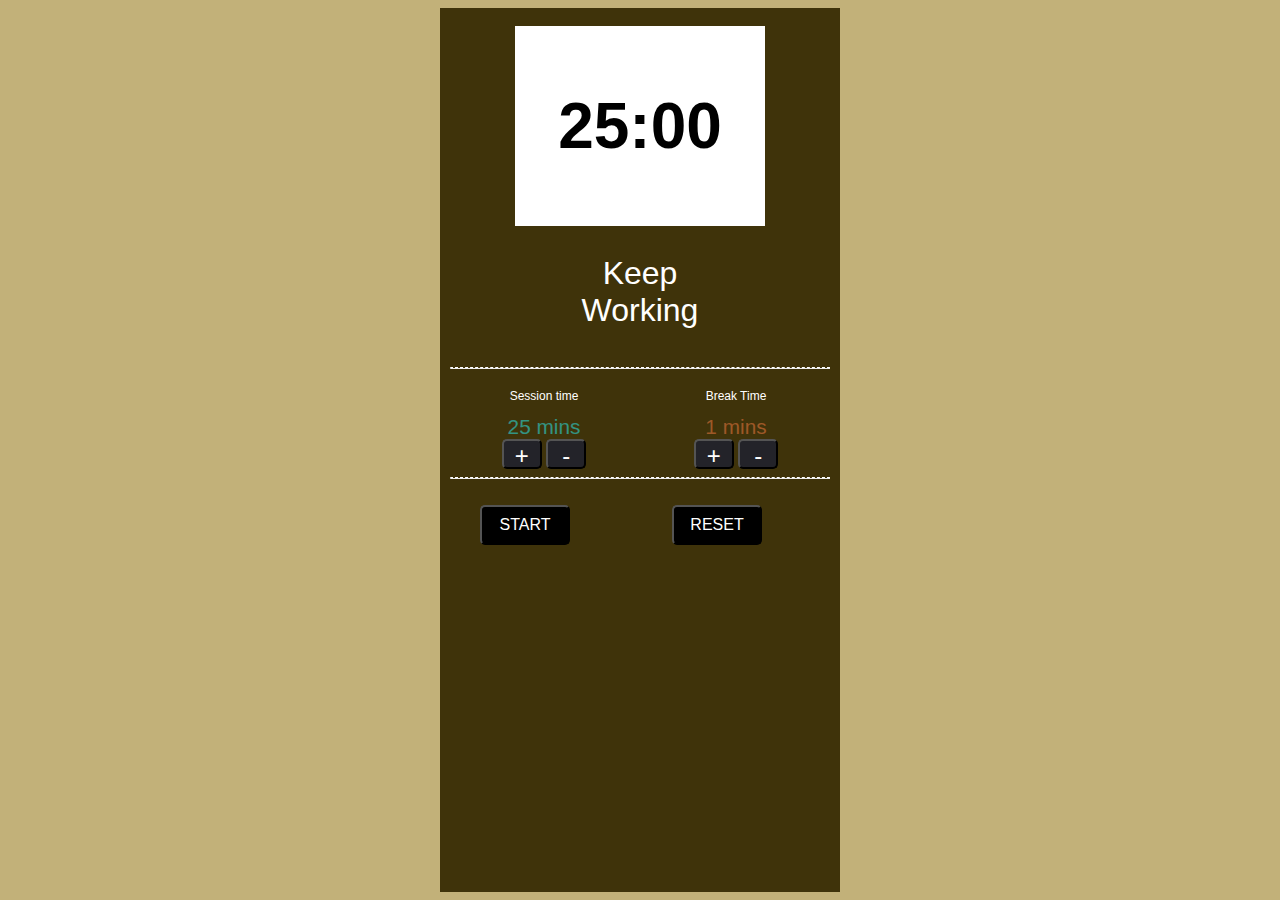
<file: PomodoroClock/index.html>
<html>
    <head>
        <link href="https://fonts.googleapis.com/css?family=Pacifico" rel="stylesheet">
        <link rel="stylesheet" href="style.css">
        <link href="https://cdnjs.cloudflare.com/ajax/libs/font-awesome/5.10.2/css/all.css"
  rel="stylesheet">
    </head>
    <body>
        <div class="container">
            <div class="box">
                <br/>
                <div id="timerBox" class="rectangle" id="rectangle">
                    
                        <div class="timerDisplay">25:00</div>
                    
                </div>
                <div id="sec-1">
                    <div id="status">session</div>
                </div>
                <div style="color:white" ><hr></div>
                <div id="sec-2">
                    <div class="settings">
                        <div id="work">
                        <p>Session time</p>
                        <div id="sess"><span id="work-min">25</span> mins</div>
                        <button class="btn-settings" id="work-plus">+</button>
                        <button class="btn-settings" id="work-minus">-</button>
                        </div>
                    <p></p>
                    <div id="break">
                        <p>Break Time</p>
                        <div id="bre"><span id="break-min">5</span> mins</div>
                        <button class="btn-settings" id="break-plus">+</button>
                        <button class="btn-settings" id="break-minus">-</button>
                    </div>
                </div>
            </div>
            <div style="color:white" ><hr></div>
            <br>

            
            <div class="settings">
                
                <button id="start-btn" class="btn">START</button>
                <p></p>
                <button id="reset" class="btn">RESET</button>
            </div>
        </div>

    </body>
    <script src="clock.js"></script>
</html>
</file>
<file: PomodoroClock/style.css>
body {
  background-color: #c2b179;
  text-align: center;
  min-width: 350px;
  font-family: 'Noto Sans', sans-serif;
}
.box{
 height: 100%;
 width: 50%;
 background-color:  #3f330a;
 margin: auto;
}

.rectangle {
  height: 200px;
  width: 250px;
  margin-top: 20px;
  background: linear-gradient(to right, black 99.99%, transparent), linear-gradient(to bottom, black 99.99%, transparent), linear-gradient(to right, black 99.99%, transparent), linear-gradient(to bottom, black 99.99%, transparent);
  background-size: 100% 5px, 5px 100%, 100% 5px, 5px 100%;
  background-repeat: no-repeat;
  background-position: -250px 0px, 245px -200px, 250px 195px, 0px 200px;
}

#timerBox{
    margin-top: 100px;
    height: 200px;
    width: 250px;
    background-color: white;
    margin: auto;
    position: relative;
}
hr {
  border-top: 1px dashed white;
  margin-left: 10px;
  margin-right: 10px;
}
.timerDisplay {
  color: black;
  font-size: 4em;
  font-weight: bold;
   margin: 0;
  position: absolute;
  top: 50%;
  left: 50%;
  -ms-transform: translate(-50%, -50%);
  transform: translate(-50%, -50%);
}
#sec-1{
    height: 15%;
    margin: auto;
    position: relative;
}

#status {
  color: white;
  font-size: 2em;
     margin: 0;
  position: absolute;
  top: 50%;
  left: 50%;
  -ms-transform: translate(-50%, -50%);
  transform: translate(-50%, -50%);
}
p{
    font-size: 12px;
    color: white;
}
#sess{
    color: rgba(39, 245, 252, 0.514);
    font-size: 1.3em;
}
#bre{
    color: rgba(252, 127, 70, 0.514);
    font-size: 1.3em;
}
.container {
  padding: 0px;
  width: 100%;
  max-width: 800px;
  margin: auto;
  text-align: center;
}

.btn { 
  
  color: white;
  font-size: 1em;
  cursor:pointer;
}

#start-btn {
  height: 40px;
  width: 90px;
  border-radius: 5px;  
  background: black;
}

.btn-settings {
  background-color: #232329;
  height: 30px;
  border-radius: 5px;
  width: 40px;
  color: white;
  font-size: 1.5em;
  cursor:pointer;
}

.settings {
  margin: auto;
  width: 80%;
  display: grid;
  grid-template-columns: 2fr 1fr 2fr;
  align-items: center;
}

#reset {
  height: 40px;
  width: 90px;
  border-radius: 5px;  
  background: black;
  
}



@media only screen and (max-width: 400px) {
  .timerDisplay {
  font-size: 2em;
  }
}

.progress-ring {
  transition: 0.5s;
  transform: rotate(-90deg);
  transform-origin: 50% 50%;
  stroke: rgb(51, 65, 255);
}
</file>
